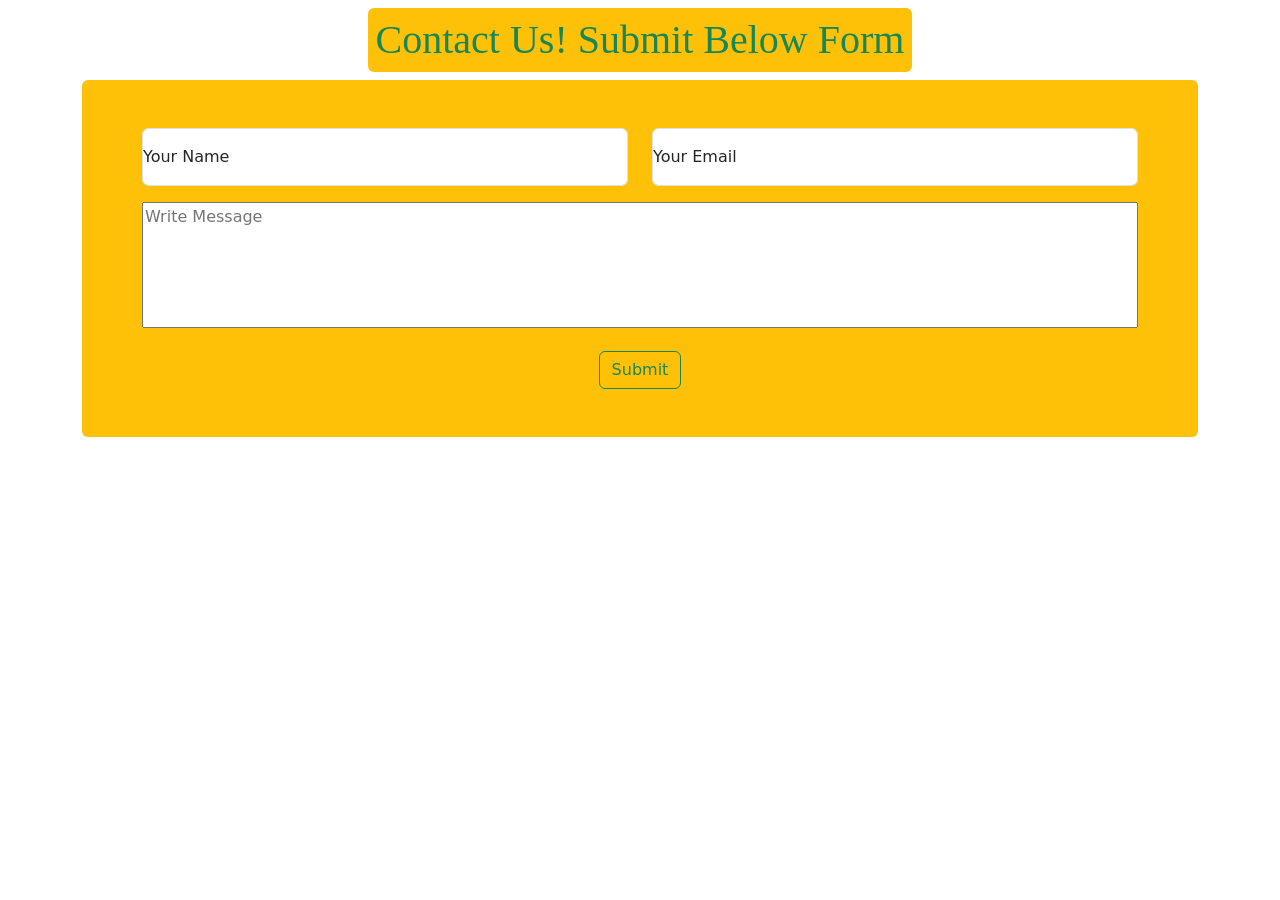
<file: contact.html>
<!DOCTYPE html>
<html lang="en">
<head>
    <meta charset="UTF-8">
    <meta name="viewport" content="width=device-width, initial-scale=1.0">
    <title>Contact Us</title>


      <link href="https://cdn.jsdelivr.net/npm/bootstrap@5.3.8/dist/css/bootstrap.min.css" rel="stylesheet" integrity="sha384-sRIl4kxILFvY47J16cr9ZwB07vP4J8+LH7qKQnuqkuIAvNWLzeN8tE5YBujZqJLB" crossorigin="anonymous">
     <link rel="stylesheet" href="style.css">
      <link rel="icon" type="image/png" href="photo/logo1.png">
</head>
<body class="container rounded-lg">
    <div class="text-center">
  <h1 class="d-inline-block text-capitalize text-success bg-warning p-2 rounded rounded-2 mt-2 cs_font">
Contact Us! Submit Below Form
  </h1>
</div>



<form action="https://formspree.io/f/meepnvjd"
  method="POST" class="bg-warning p-5 rounded rounded-lg">

<div class="container">
<div class="row">

<div class="form-floating mb-3 col-12 col-md-6">
  <input type="text" class="form-control" id="nameInput" placeholder="Your Name" name="userName">
  <label for="nameInput">Your Name</label>
</div>

<div class="form-floating mb-3 col-12 col-md-6">
  <input type="email" class="form-control" id="emailInput" placeholder="Your Email" name="userEmail">
  <label for="emailInput">Your Email</label>
</div>

<div class="form-floating mb-3 col-12">
    <textarea id="" placeholder="Write Message" rows="5" cols="25" style="resize: none; width: 100%;" name="UserMesssage"></textarea>
</div>

<div class="d-flex justify-content-center">
    <button type="submit" class="btn btn-outline-success">Submit</button>
</div>
</div>
</div>

</form>


<script src="https://cdn.jsdelivr.net/npm/@popperjs/core@2.11.8/dist/umd/popper.min.js" integrity="sha384-I7E8VVD/ismYTF4hNIPjVp/Zjvgyol6VFvRkX/vR+Vc4jQkC+hVqc2pM8ODewa9r" crossorigin="anonymous"></script>
<script src="https://cdn.jsdelivr.net/npm/bootstrap@5.3.8/dist/js/bootstrap.min.js" integrity="sha384-G/EV+4j2dNv+tEPo3++6LCgdCROaejBqfUeNjuKAiuXbjrxilcCdDz6ZAVfHWe1Y" crossorigin="anonymous"></script>

</body>
</html>
</file>
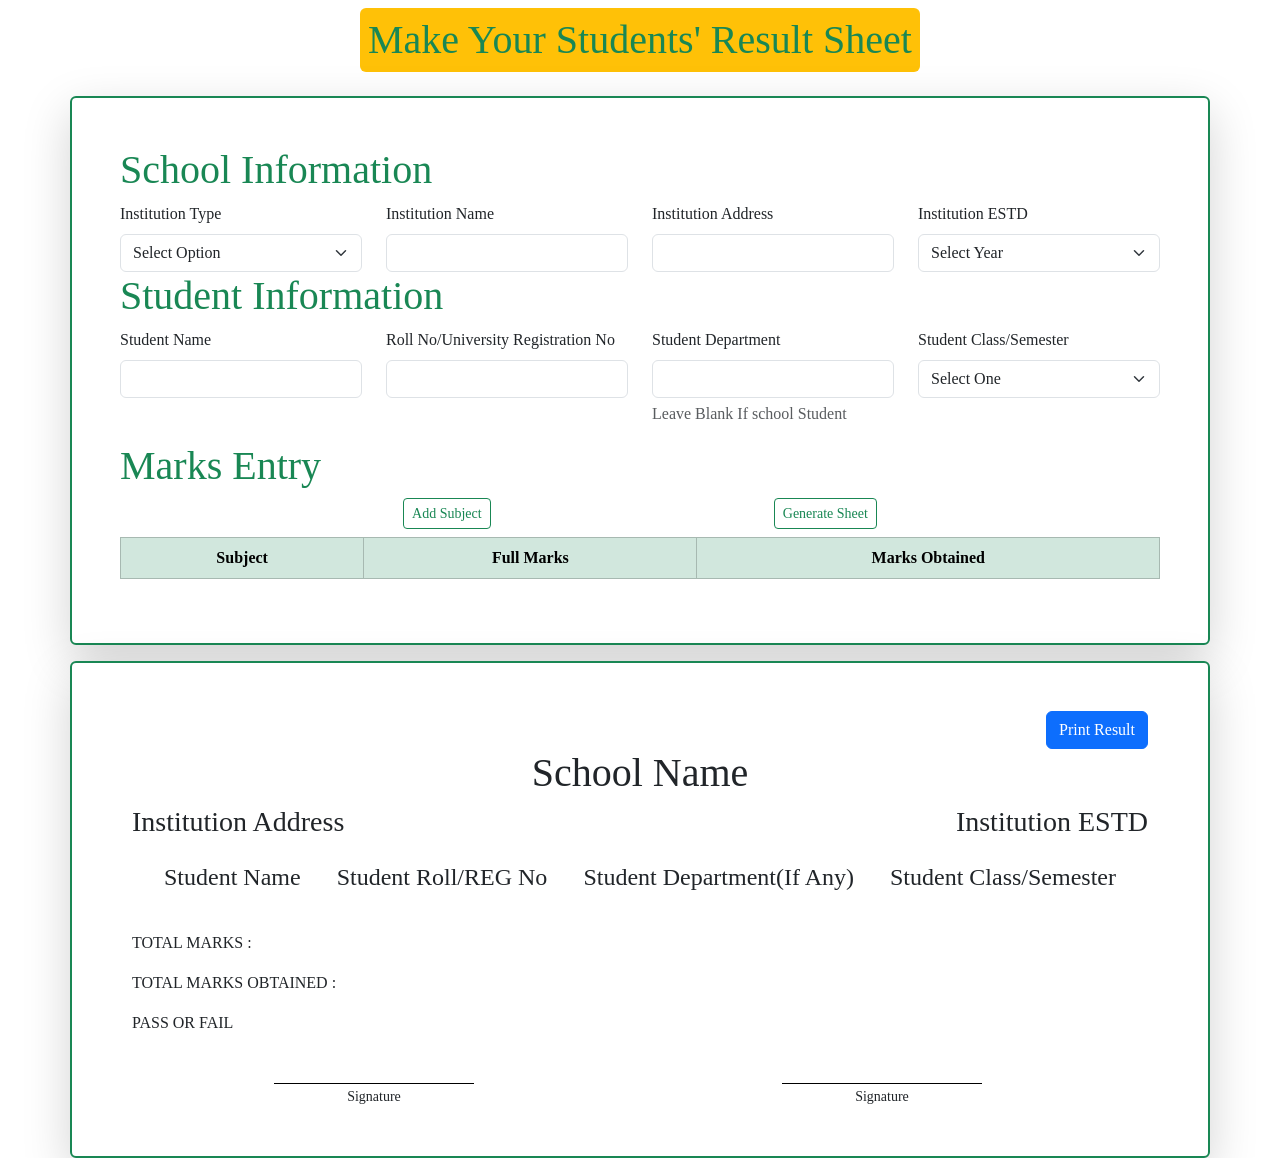
<file: creat.html>
<!DOCTYPE html>
<html lang="en">
<head>
    <meta charset="UTF-8">
    <meta name="viewport" content="width=device-width, initial-scale=1.0">
    <title>Make your result sheet</title>
       <link href="https://cdn.jsdelivr.net/npm/bootstrap@5.3.8/dist/css/bootstrap.min.css" rel="stylesheet" integrity="sha384-sRIl4kxILFvY47J16cr9ZwB07vP4J8+LH7qKQnuqkuIAvNWLzeN8tE5YBujZqJLB" crossorigin="anonymous">
     <link rel="stylesheet" href="style.css">
      <link rel="icon" type="image/png" href="photo/logo1.png">
</head>
<body class="custom_font">

    <div class="text-center" id="siteHeading">
  <h1 class="d-inline-block text-capitalize text-success bg-warning p-2 rounded rounded-2 mt-2">
    Make Your Students' Result Sheet
  </h1>
</div>



<form action="" class="container p-5 mx-auto mt-3 h-auto card shadow-lg border border-2 border-success" id="inputForm">

<div class="row">

<div class="col-12"><h1 class=" text-success">School Information</h1></div>

<div class="col-12 col-md-6 col-lg-3 ">
<label for="typOfIns" class="form-label">Institution Type</label>
<select name="typOfIns" id="typOfIns" class="form-select" required>
    <option value="" selected>Select Option</option>
    <option value="school">School</option>
    <option value="college">College</option>
    <option value="university">University</option>
</select>
</div>


<div class="col-12 col-md-6 col-lg-3">
<label for="schoolName" class="form-label">Institution Name</label>
<input type="text" class="form-control text-uppercase" id="schoolName" name="schoolName" required>
</div>


<div class="col-12 col-md-6 col-lg-3">
<label for="schoolAddress" class="form-label">Institution Address</label>
<input type="text" class="form-control text-uppercase" id="schoolAddress" name="schoolAddress" required> 
</div>


<div class="col-12 col-md-6 col-lg-3">
<label for="schoolESTD" class="form-label">Institution ESTD</label>
<select name="schoolESTD" id="schoolESTD" class="form-select" required >

<option value="">Select Year</option>
  <option value="1900">1900</option>
  <option value="1901">1901</option>
  <option value="1902">1902</option>
  <option value="1903">1903</option>
  <option value="1904">1904</option>
  <option value="1905">1905</option>
  <option value="1906">1906</option>
  <option value="1907">1907</option>
  <option value="1908">1908</option>
  <option value="1909">1909</option>
  <option value="1910">1910</option>
  <option value="1911">1911</option>
  <option value="1912">1912</option>
  <option value="1913">1913</option>
  <option value="1914">1914</option>
  <option value="1915">1915</option>
  <option value="1916">1916</option>
  <option value="1917">1917</option>
  <option value="1918">1918</option>
  <option value="1919">1919</option>
  <option value="1920">1920</option>
  <option value="1921">1921</option>
  <option value="1922">1922</option>
  <option value="1923">1923</option>
  <option value="1924">1924</option>
  <option value="1925">1925</option>
  <option value="1926">1926</option>
  <option value="1927">1927</option>
  <option value="1928">1928</option>
  <option value="1929">1929</option>
  <option value="1930">1930</option>
  <option value="1931">1931</option>
  <option value="1932">1932</option>
  <option value="1933">1933</option>
  <option value="1934">1934</option>
  <option value="1935">1935</option>
  <option value="1936">1936</option>
  <option value="1937">1937</option>
  <option value="1938">1938</option>
  <option value="1939">1939</option>
  <option value="1940">1940</option>
  <option value="1941">1941</option>
  <option value="1942">1942</option>
  <option value="1943">1943</option>
  <option value="1944">1944</option>
  <option value="1945">1945</option>
  <option value="1946">1946</option>
  <option value="1947">1947</option>
  <option value="1948">1948</option>
  <option value="1949">1949</option>
  <option value="1950">1950</option>
  <option value="1951">1951</option>
  <option value="1952">1952</option>
  <option value="1953">1953</option>
  <option value="1954">1954</option>
  <option value="1955">1955</option>
  <option value="1956">1956</option>
  <option value="1957">1957</option>
  <option value="1958">1958</option>
  <option value="1959">1959</option>
  <option value="1960">1960</option>
  <option value="1961">1961</option>
  <option value="1962">1962</option>
  <option value="1963">1963</option>
  <option value="1964">1964</option>
  <option value="1965">1965</option>
  <option value="1966">1966</option>
  <option value="1967">1967</option>
  <option value="1968">1968</option>
  <option value="1969">1969</option>
  <option value="1970">1970</option>
  <option value="1971">1971</option>
  <option value="1972">1972</option>
  <option value="1973">1973</option>
  <option value="1974">1974</option>
  <option value="1975">1975</option>
  <option value="1976">1976</option>
  <option value="1977">1977</option>
  <option value="1978">1978</option>
  <option value="1979">1979</option>
  <option value="1980">1980</option>
  <option value="1981">1981</option>
  <option value="1982">1982</option>
  <option value="1983">1983</option>
  <option value="1984">1984</option>
  <option value="1985">1985</option>
  <option value="1986">1986</option>
  <option value="1987">1987</option>
  <option value="1988">1988</option>
  <option value="1989">1989</option>
  <option value="1990">1990</option>
  <option value="1991">1991</option>
  <option value="1992">1992</option>
  <option value="1993">1993</option>
  <option value="1994">1994</option>
  <option value="1995">1995</option>
  <option value="1996">1996</option>
  <option value="1997">1997</option>
  <option value="1998">1998</option>
  <option value="1999">1999</option>
  <option value="2000">2000</option>
  <option value="2001">2001</option>
  <option value="2002">2002</option>
  <option value="2003">2003</option>
  <option value="2004">2004</option>
  <option value="2005">2005</option>
  <option value="2006">2006</option>
  <option value="2007">2007</option>
  <option value="2008">2008</option>
  <option value="2009">2009</option>
  <option value="2010">2010</option>
  <option value="2011">2011</option>
  <option value="2012">2012</option>
  <option value="2013">2013</option>
  <option value="2014">2014</option>
  <option value="2015">2015</option>
  <option value="2016">2016</option>
  <option value="2017">2017</option>
  <option value="2018">2018</option>
  <option value="2019">2019</option>
  <option value="2020">2020</option>
  <option value="2021">2021</option>
  <option value="2022">2022</option>
  <option value="2023">2023</option>
  <option value="2024">2024</option>
  <option value="2025">2025</option>
  <option value="2026">2026</option>
  <option value="2027">2027</option>
  <option value="2028">2028</option>
  <option value="2029">2029</option>
  <option value="2030">2030</option>
  <option value="2031">2031</option>
  <option value="2032">2032</option>
  <option value="2033">2033</option>
  <option value="2034">2034</option>
  <option value="2035">2035</option>
  <option value="2036">2036</option>
  <option value="2037">2037</option>
  <option value="2038">2038</option>
  <option value="2039">2039</option>
  <option value="2040">2040</option>
  <option value="2041">2041</option>
  <option value="2042">2042</option>
  <option value="2043">2043</option>
  <option value="2044">2044</option>
  <option value="2045">2045</option>
  <option value="2046">2046</option>
  <option value="2047">2047</option>
  <option value="2048">2048</option>
  <option value="2049">2049</option>
  <option value="2050">2050</option>
  <option value="2051">2051</option>
  <option value="2052">2052</option>
  <option value="2053">2053</option>
  <option value="2054">2054</option>
  <option value="2055">2055</option>
  <option value="2056">2056</option>
  <option value="2057">2057</option>
  <option value="2058">2058</option>
  <option value="2059">2059</option>
  <option value="2060">2060</option>
  <option value="2061">2061</option>
  <option value="2062">2062</option>
  <option value="2063">2063</option>
  <option value="2064">2064</option>
  <option value="2065">2065</option>
  <option value="2066">2066</option>
  <option value="2067">2067</option>
  <option value="2068">2068</option>
  <option value="2069">2069</option>
  <option value="2070">2070</option>
  <option value="2071">2071</option>
  <option value="2072">2072</option>
  <option value="2073">2073</option>
  <option value="2074">2074</option>
  <option value="2075">2075</option>
  <option value="2076">2076</option>
  <option value="2077">2077</option>
  <option value="2078">2078</option>
  <option value="2079">2079</option>
  <option value="2080">2080</option>
  <option value="2081">2081</option>
  <option value="2082">2082</option>
  <option value="2083">2083</option>
  <option value="2084">2084</option>
  <option value="2085">2085</option>
  <option value="2086">2086</option>
  <option value="2087">2087</option>
  <option value="2088">2088</option>
  <option value="2089">2089</option>
  <option value="2090">2090</option>
  <option value="2091">2091</option>
  <option value="2092">2092</option>
  <option value="2093">2093</option>
  <option value="2094">2094</option>
  <option value="2095">2095</option>
  <option value="2096">2096</option>
  <option value="2097">2097</option>
  <option value="2098">2098</option>
  <option value="2099">2099</option>
</select>
</div>


</div>



<div class="row">
    <div class="col-12"><h1 class=" text-success">Student Information</h1></div>


<div class="col-12 col-md-6 col-lg-3">
    <label for="stName" class="form-label">Student Name</label>
    <input type="text" class="form-control text-uppercase" id="stName" name="stName">
</div>

<div class="col-12 col-md-6 col-lg-3">
    <label for="stId" class="form-label">Roll No/University Registration No</label>
    <input type="text" class="form-control text-uppercase" id="stId" name="stId">
</div>

<div class="col-12 col-md-6 col-lg-3">
    <label for="stDep" class="form-label">Student Department</label>
    <input type="text" class="form-control text-uppercase" id="stDep" name="stDep">
    <p class="form-text fs-6">Leave Blank If school Student</p>
</div>

<div class="col-12 col-md-6 col-lg-3">

    <label for="stClassorSem" class="form-label">Student Class/Semester</label>
<select name="stClassorSem" id="stClassorSem" class="form-select">
    <option value="" selected>Select One</option>
</select>

</div>

</div>

<div class="row">
  <div class="col-12"><h1 class=" text-success">Marks Entry</h1></div>
</div>

<div class="d-flex justify-content-evenly">

  <button class="btn btn-sm btn-outline-success" id="addMarksBTN" type="button">Add Subject</button>
  <button class="btn btn-sm btn-outline-success" id="generateSheet" type="button">Generate Sheet</button>

</div>




<div class="row"> 
<div class="col-12">

<table class="table table-bordered text-center mt-2 table-success" id="tableID">
<thead>
        <tr>

        <th>Subject</th>
        <th>Full Marks</th>
        <th>Marks Obtained</th>

    </tr>
</thead>
<tbody id="marksEntryParent">

</tbody>
</table>
</div>


    </div>

</form>



<!--  showing mark sheet and printing it -->


<div class="container row p-5 mx-auto mt-3 h-auto card shadow-lg border border-2 border-success">
    <div class="col-12 d-flex justify-content-end">
        <button type="button" class="btn btn-primary rounded" onclick="window.print()" id="printBTN">Print Result</button>
    </div>
    

    <div class="col-12">
        <h1 id="toShowINSName" class="text-center">School Name</h1>
    </div>

<div class="col-12 d-flex justify-content-between">
<h3 id="insAdd">Institution Address</h3>
<h3 id="insEStdshow">Institution ESTD</h3>
</div>

<div class="col-12 d-flex flex-wrap justify-content-evenly p-2 mt-2">
<h4 id="stNameShow">Student Name</h4>
<h4 id="stIdShow">Student Roll/REG No</h4>
<h4 id="stDepshow">Student Department(If Any)</h4>
<h4 id="stclassShow">Student Class/Semester</h4>
</div>

<div class="col-12 mt-2 mb-2" id="putAllnumberRelatedThingsHere">

</div>
<div class="col-12 mt-2 mb-2" >
<p id="totalNumber">TOTAL MARKS : </p>
<p id="totalObtainedNumber">TOTAL MARKS OBTAINED : </p>
<p id="PassOrFail">PASS OR FAIL </p>
</div>
<div class="row mt-4 text-center">
  <div class="col-12 col-md-6">
    <div style="border-bottom:1px solid black; width:200px; margin:auto;"></div>
    <small>Signature</small>
  </div>
  <div class="col-12 col-md-6 custom_mt_for_signature mt-sm-4 mt-md-0">
    <div style="border-bottom:1px solid black; width:200px; margin:auto;"></div>
    <small>Signature</small>
  </div>
</div>


</div>



<script src="https://cdn.jsdelivr.net/npm/@popperjs/core@2.11.8/dist/umd/popper.min.js" integrity="sha384-I7E8VVD/ismYTF4hNIPjVp/Zjvgyol6VFvRkX/vR+Vc4jQkC+hVqc2pM8ODewa9r" crossorigin="anonymous"></script>
<script src="https://cdn.jsdelivr.net/npm/bootstrap@5.3.8/dist/js/bootstrap.min.js" integrity="sha384-G/EV+4j2dNv+tEPo3++6LCgdCROaejBqfUeNjuKAiuXbjrxilcCdDz6ZAVfHWe1Y" crossorigin="anonymous"></script>
<script src="index.js"></script>
</body>
</html>
</file>
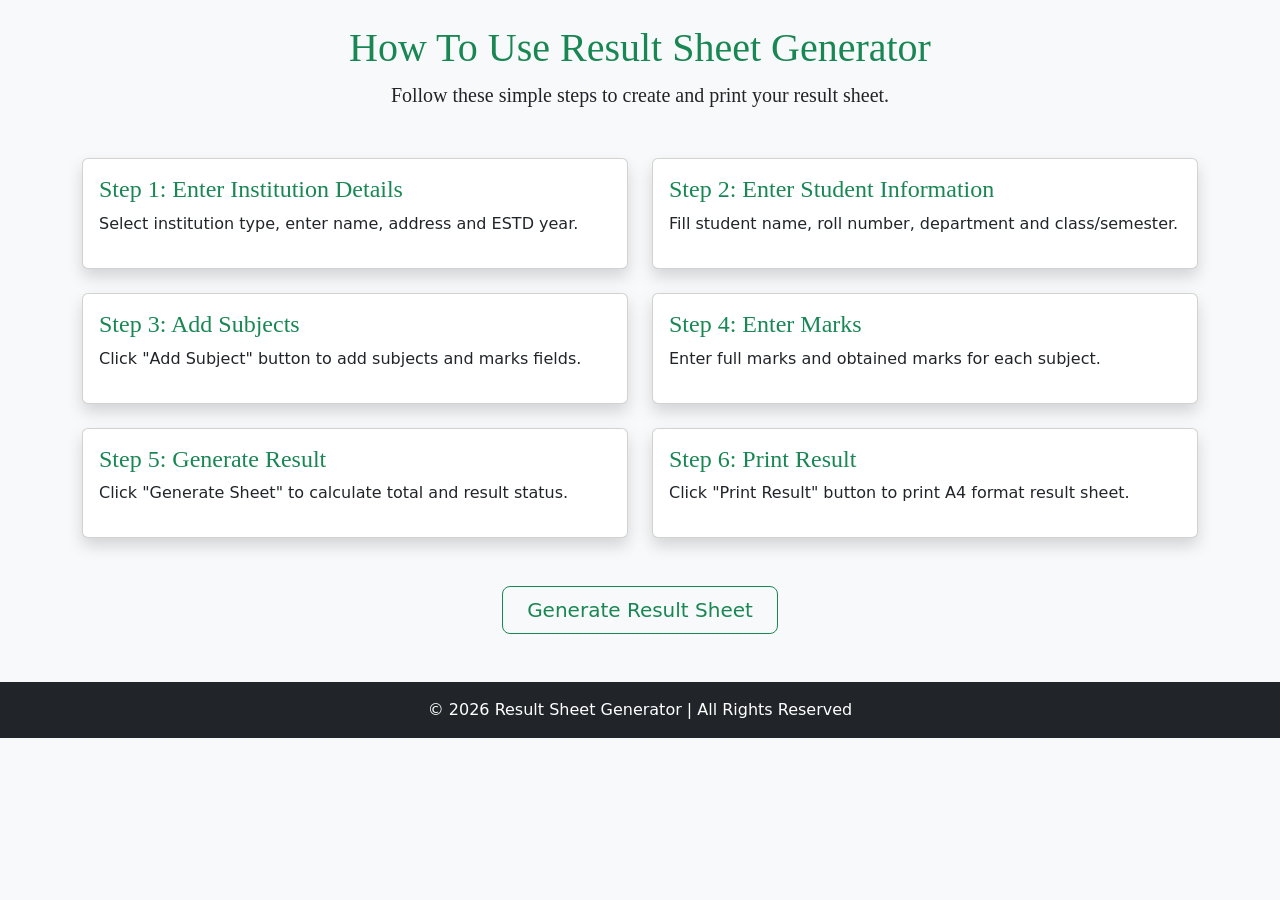
<file: how_use.html>
<!DOCTYPE html>
<html lang="en">
<head>
<meta charset="UTF-8">
<meta name="viewport" content="width=device-width, initial-scale=1.0">

<title>How To Use | Result Sheet Generator</title>

<link href="https://cdn.jsdelivr.net/npm/bootstrap@5.3.8/dist/css/bootstrap.min.css" rel="stylesheet">
<link rel="icon" type="image/png" href="photo/logo1.png">
<link rel="stylesheet" href="style.css">

</head>

<body class="bg-light">

<!-- HEADER -->
<div class="container text-center mt-4">
  <h1 class="text-success cs_font">How To Use Result Sheet Generator</h1>
  <p class="lead cs_font">Follow these simple steps to create and print your result sheet.</p>
</div>

<!-- STEPS -->
<div class="container mt-5">
  <div class="row g-4">

    <div class="col-md-6">
      <div class="card shadow h-100">
        <div class="card-body">
          <h4 class="text-success cs_font">Step 1: Enter Institution Details</h4>
          <p>Select institution type, enter name, address and ESTD year.</p>
        </div>
      </div>
    </div>

    <div class="col-md-6">
      <div class="card shadow h-100">
        <div class="card-body">
          <h4 class="text-success cs_font">Step 2: Enter Student Information</h4>
          <p>Fill student name, roll number, department and class/semester.</p>
        </div>
      </div>
    </div>

    <div class="col-md-6">
      <div class="card shadow h-100">
        <div class="card-body">
          <h4 class="text-success cs_font">Step 3: Add Subjects</h4>
          <p>Click "Add Subject" button to add subjects and marks fields.</p>
        </div>
      </div>
    </div>

    <div class="col-md-6">
      <div class="card shadow h-100">
        <div class="card-body">
          <h4 class="text-success cs_font">Step 4: Enter Marks</h4>
          <p>Enter full marks and obtained marks for each subject.</p>
        </div>
      </div>
    </div>

    <div class="col-md-6">
      <div class="card shadow h-100">
        <div class="card-body">
          <h4 class="text-success cs_font">Step 5: Generate Result</h4>
          <p>Click "Generate Sheet" to calculate total and result status.</p>
        </div>
      </div>
    </div>

    <div class="col-md-6">
      <div class="card shadow h-100">
        <div class="card-body">
          <h4 class="text-success cs_font">Step 6: Print Result</h4>
          <p>Click "Print Result" button to print A4 format result sheet.</p>
        </div>
      </div>
    </div>

  </div>
</div>

<!-- CTA BUTTON -->
<div class="container text-center mt-5 mb-5">
  <a href="creat.html" target="_blank" class="btn btn-outline-success btn-lg px-4 py-2">
    Generate Result Sheet
  </a>
</div>

<!-- FOOTER -->
<footer class="bg-dark text-white text-center p-3">
  <p class="mb-0">© 2026 Result Sheet Generator | All Rights Reserved</p>
</footer>

<script src="https://cdn.jsdelivr.net/npm/bootstrap@5.3.8/dist/js/bootstrap.bundle.min.js"></script>

</body>
</html>
</file>
<file: style.css>
.custom_hover:hover{
background-color: rgb(107, 244, 114);
padding: 2px;
border-radius: 8px;
border: 1px solid blue;
}
.custom_color{
    color:#ffffff;
    font-family: Poppins;
  
}
.custom_color_hover:hover{
    color: black;
}


.custom_class_for_footer_a_tag:hover{
background-color: aqua;
border-radius: 5px;
}

@media (min-width:768px) and (max-width:991px) {
    .custom_position_md_device{
        position: absolute;
        bottom: 0;
        left: 0;
    }
}


.custom_font{
    font-family: Poppins;
}


@media (max-width: 500px)  {
  input::placeholder {
    font-size: 12px;
    text-transform: capitalize;
  }
}

@media (max-width: 575px)  {
.custom_mt_for_signature{
    margin-top: 30px;
}
}


/*  print screen design  */

@media print {

    #siteHeading{
        display: none;
    }
    #inputForm{
        display: none;
    }
    #printBTN{
        display: none;
    }
@page {
    size: A4;
    margin: 10mm;
  }
body {
    font-size: 12pt;
    color: black;
  }

  * {
    background: none !important;
    box-shadow: none !important;
  }


 table {
    width: 100%;
    border-collapse: collapse;
  }

  th, td {
    border: 1px solid black;
    padding: 6px;
  }

  thead {
    display: table-header-group;
  }


   tr {
    page-break-inside: avoid;
  }


 * {
    color: black !important;
  }

}


.cs_font{
    font-family: Poppins;
}
</file>
